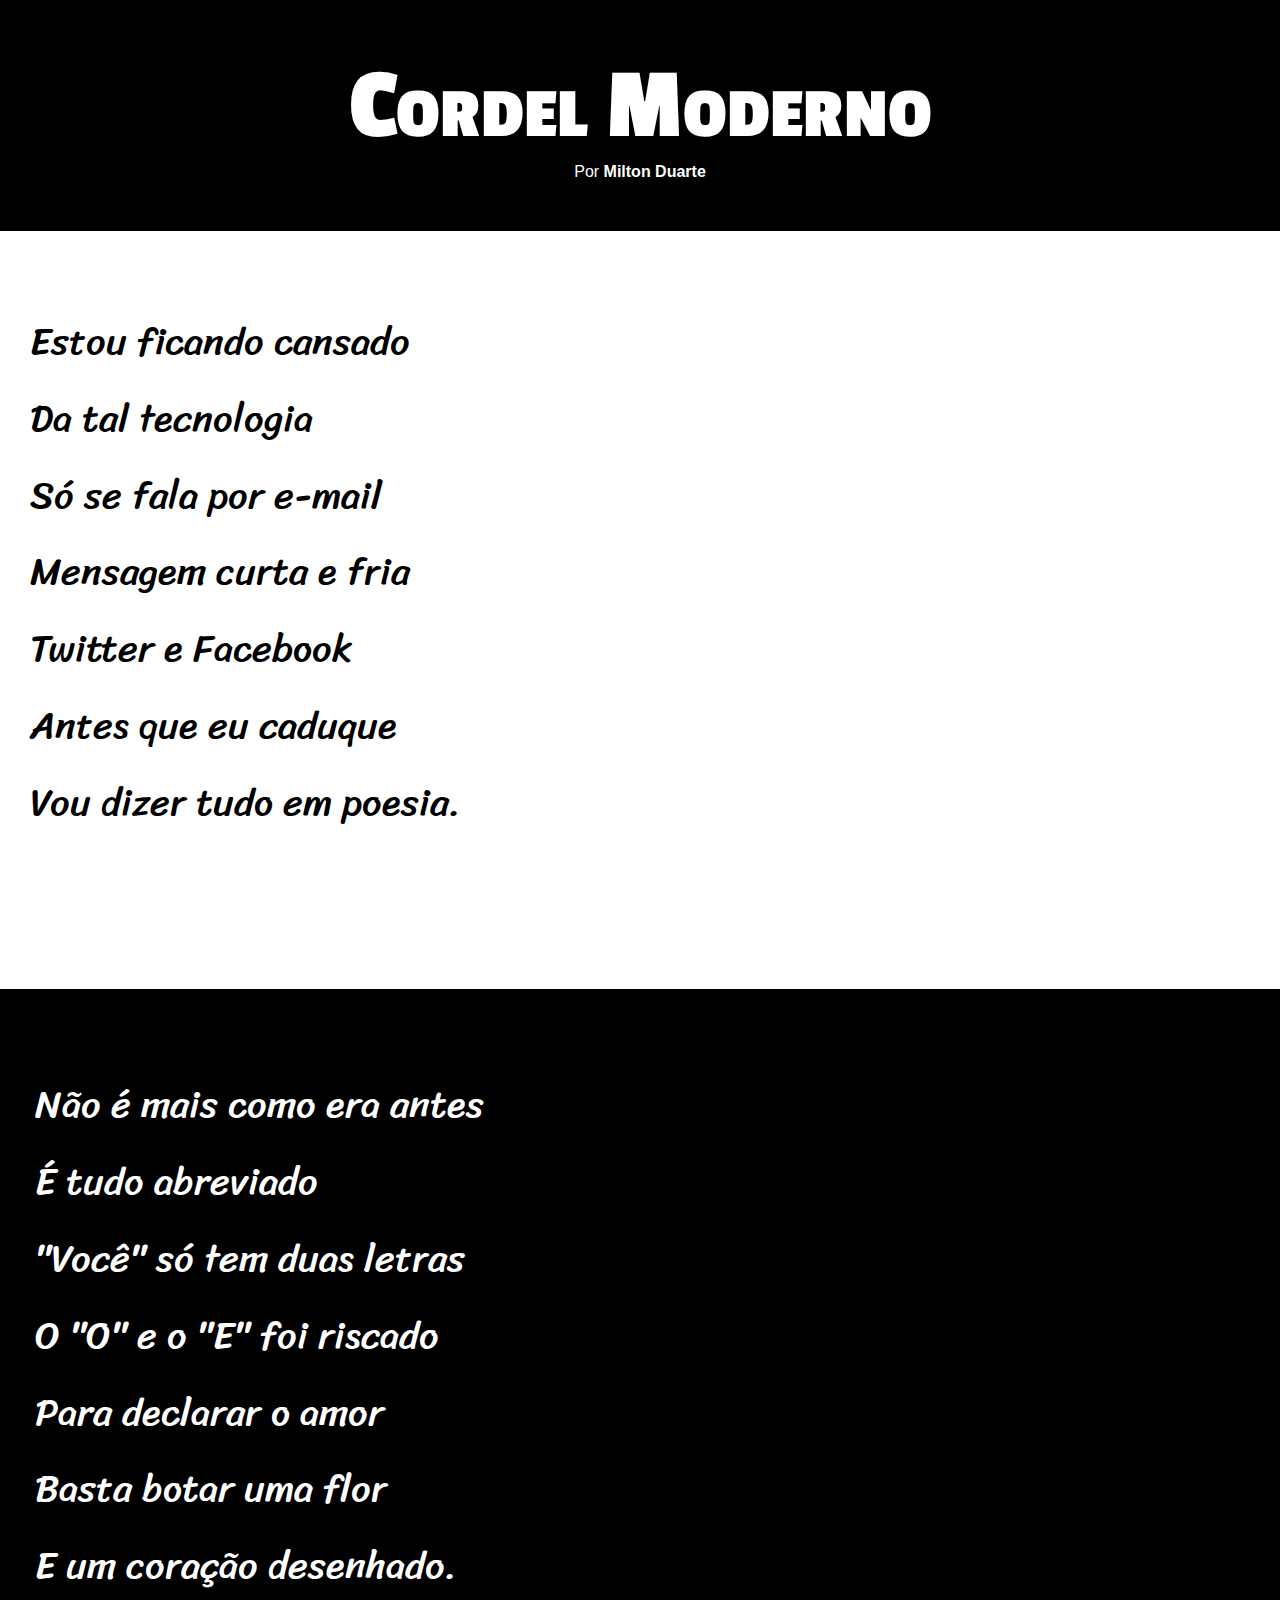
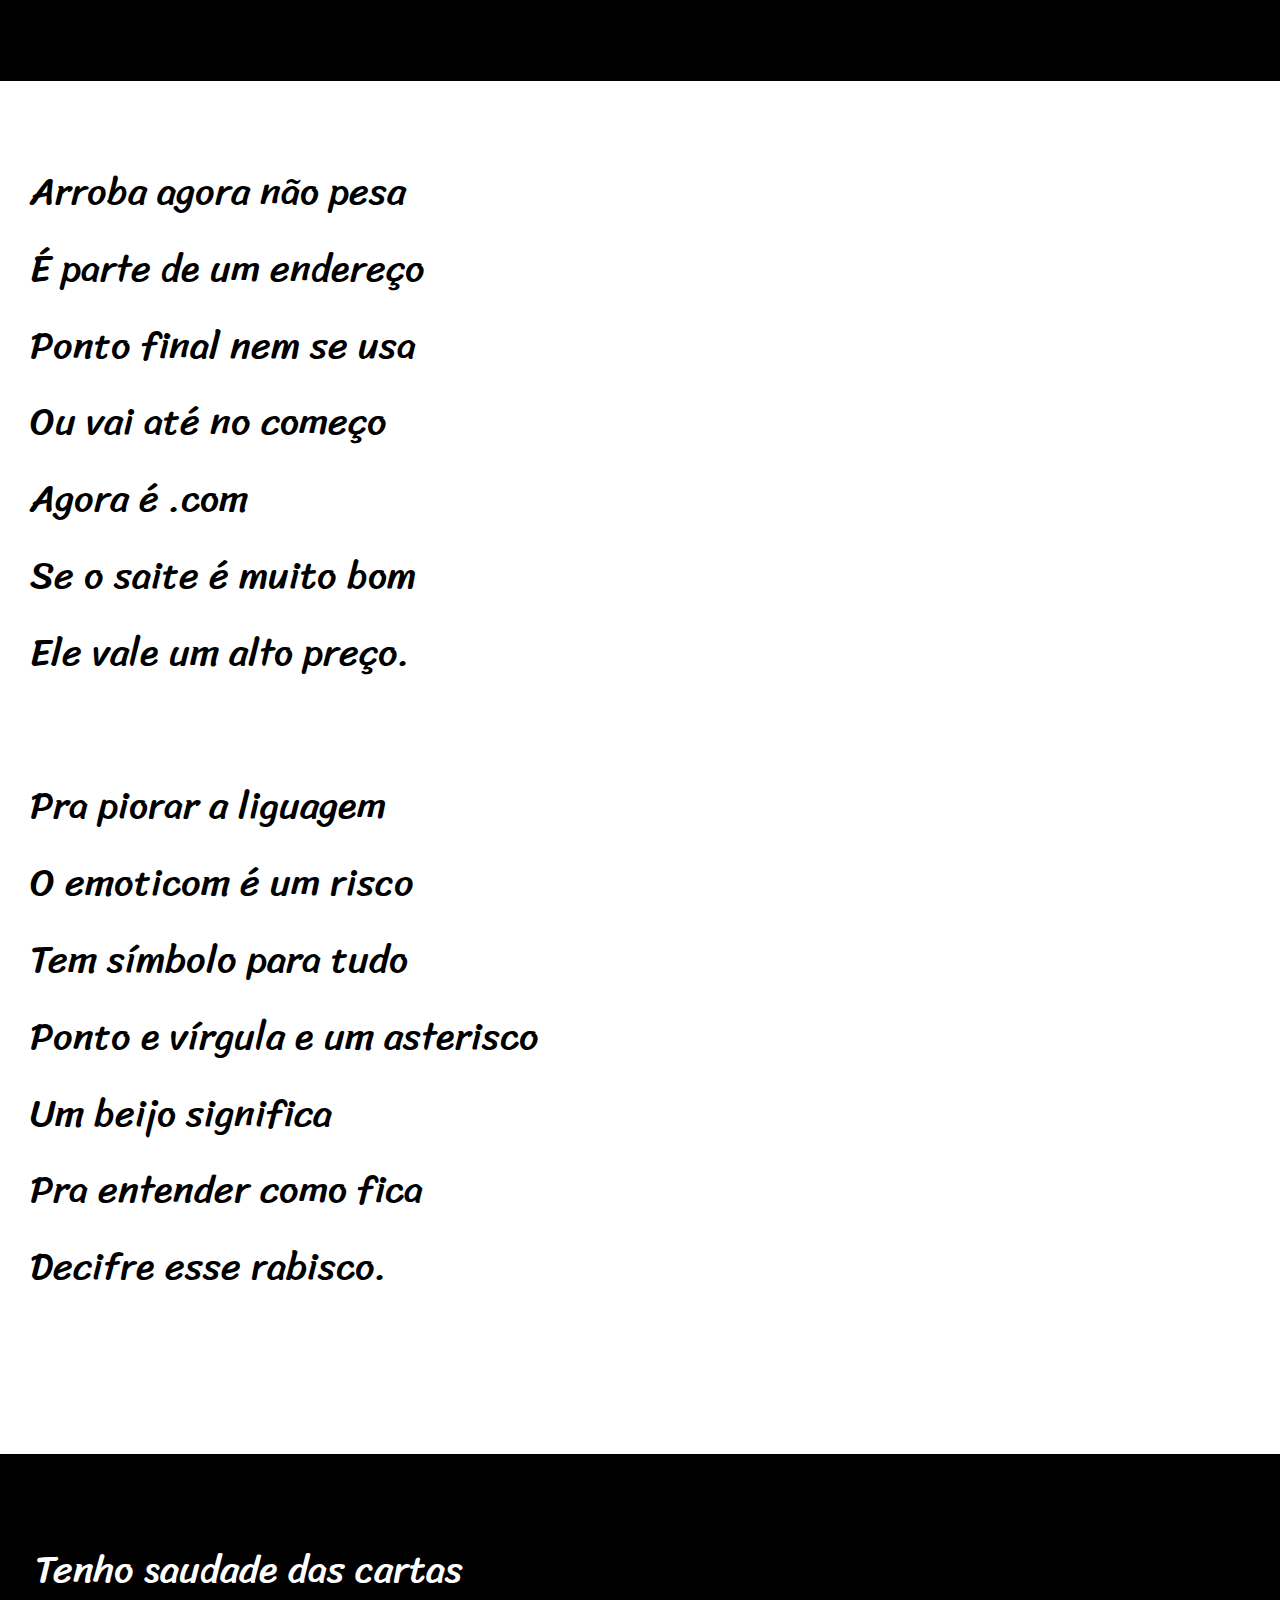
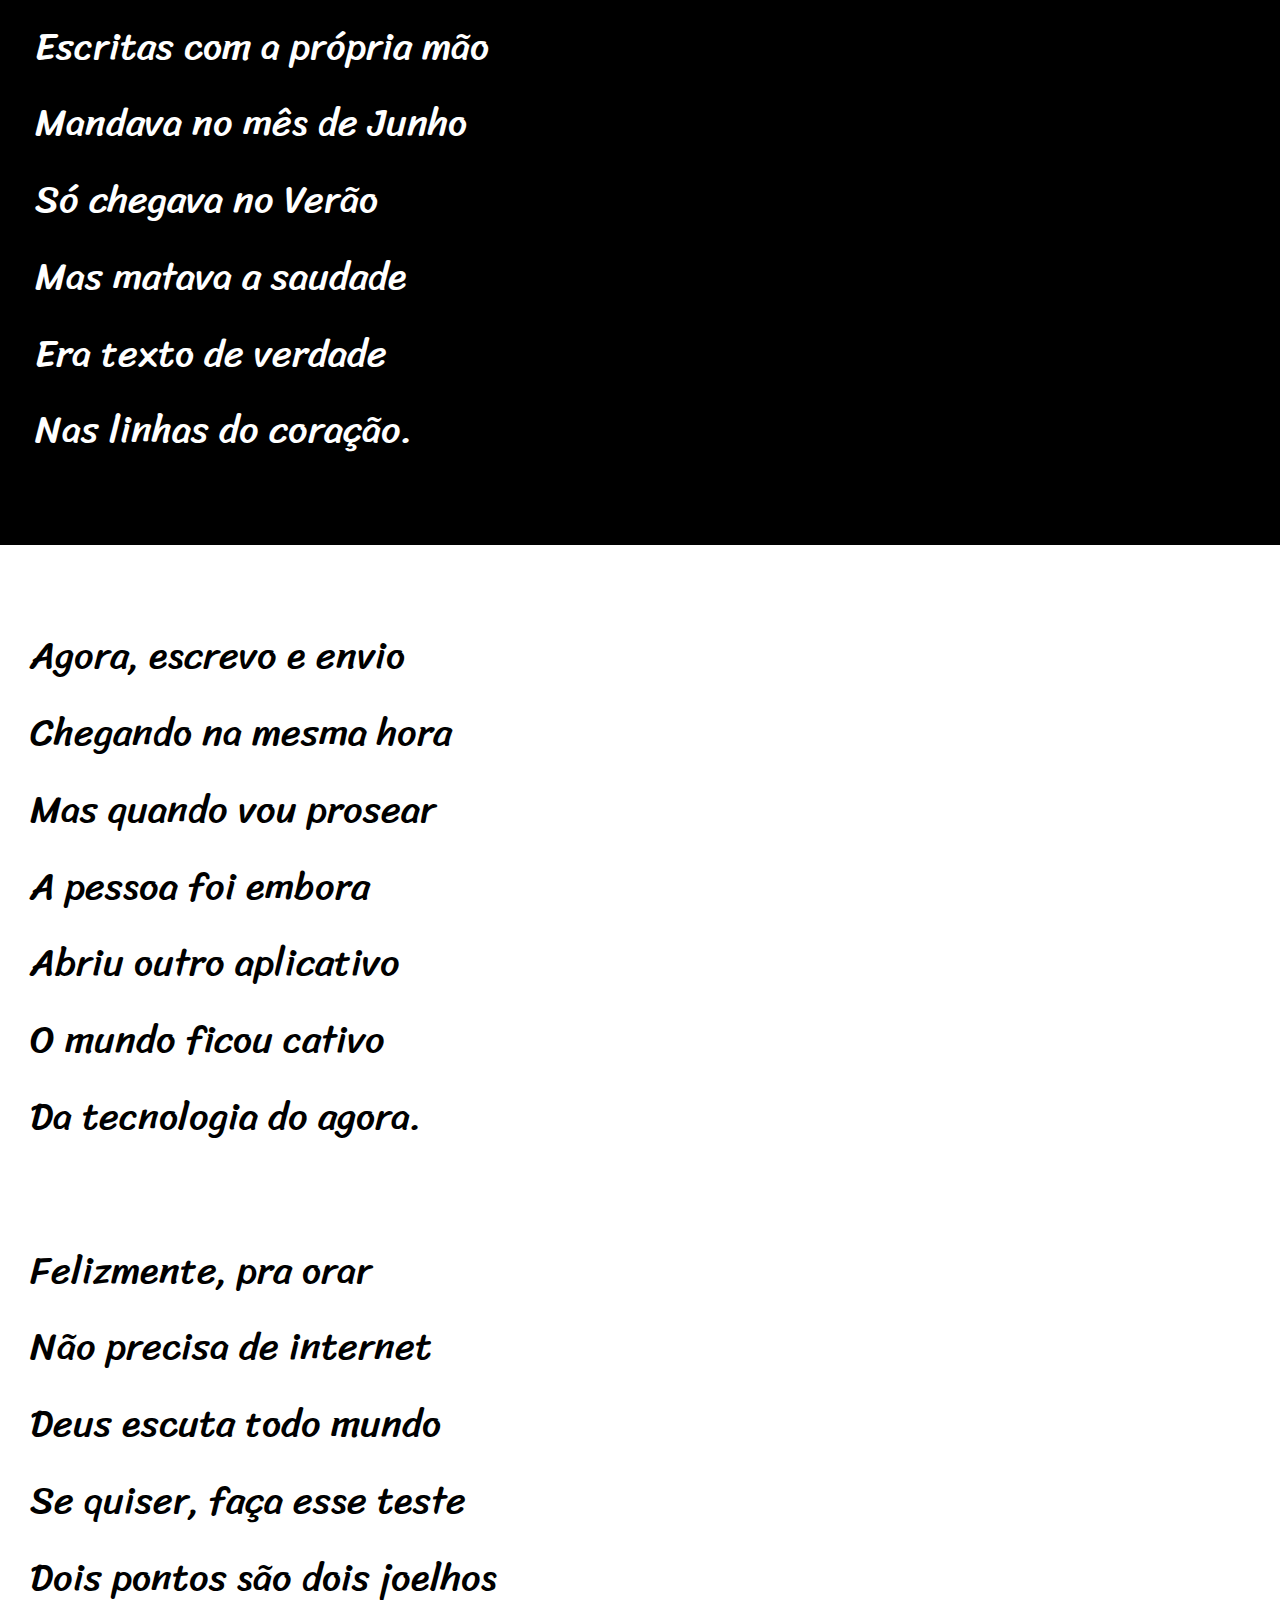
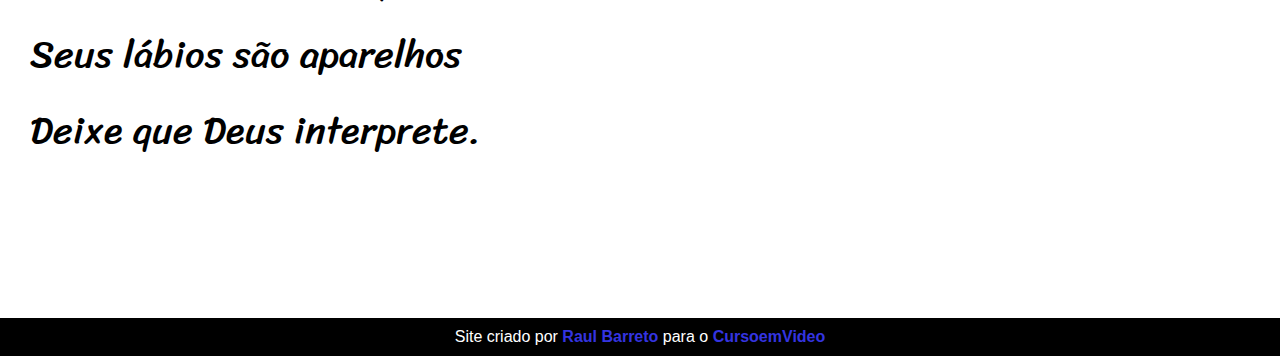
<file: desafio012/index.html>
<!DOCTYPE html>
<html lang="pt">
<head>
    <meta charset="UTF-8">
    <meta name="viewport" content="width=device-width, initial-scale=1.0">
    <title>Cordel Moderno</title>
    <link rel="stylesheet" href="style.css">
</head>
<body>
    <header>
        <h1>Cordel Moderno</h1>
        <p>
            Por <a href="https://www.recantodasletras.com.br/poesias/3186743" target="_blank">Milton Duarte</a>
        </p>
    </header>

    <section class="normal">
        <p>
            Estou ficando cansado <br>
            Da tal tecnologia <br>
            Só se fala por e-mail <br>
            Mensagem curta e fria <br>
            Twitter e Facebook <br>
            Antes que eu caduque <br>
            Vou dizer tudo em poesia.
        </p>
    </section>

    <section class="imagem" id="img01">
        <p>
            Não é mais como era antes <br>
            É tudo abreviado <br>
            "Você" só tem duas letras <br>
            O "O" e o "E" foi riscado <br>
            Para declarar o amor <br>
            Basta botar uma flor <br>
            E um coração desenhado.
        </p>
    </section>

    <section class="normal">
        <p>
            Arroba agora não pesa <br>
            É parte de um endereço <br>
            Ponto final nem se usa <br>
            Ou vai até no começo <br>
            Agora é .com <br>
            Se o saite é muito bom <br>
            Ele vale um alto preço.
        </p>

        <p>
            Pra piorar a liguagem <br>
            O emoticom é um risco <br>
            Tem símbolo para tudo <br>
            Ponto e vírgula e um asterisco <br>
            Um beijo significa <br>
            Pra entender como fica <br>
            Decifre esse rabisco.
        </p>
    </section>

    <section class="imagem" id="img02">
        <p>
            Tenho saudade das cartas <br>
            Escritas com a própria mão <br>
            Mandava no mês de Junho <br>
            Só chegava no Verão <br>
            Mas matava a saudade <br>
            Era texto de verdade <br>
            Nas linhas do coração.
        </p>
    </section>

    <section class="normal">
        <p>
            Agora, escrevo e envio <br>
            Chegando na mesma hora <br>
            Mas quando vou prosear <br>
            A pessoa foi embora <br>
            Abriu outro aplicativo <br>
            O mundo ficou cativo <br>
            Da tecnologia do agora.
        </p>

        <p>
            Felizmente, pra orar <br>
            Não precisa de internet <br>
            Deus escuta todo mundo <br>
            Se quiser, faça esse teste <br>
            Dois pontos são dois joelhos <br>
            Seus lábios são aparelhos <br>
            Deixe que Deus interprete.
        </p>
    </section>

    <footer>
        <p>Site criado por <a href="https://github.com/RaulBarreto99" target="_blank">Raul Barreto</a> para o <a href="https://www.cursoemvideo.com" target="_blank">CursoemVideo</a></p>
    </footer>
</body>
</html>
</file>
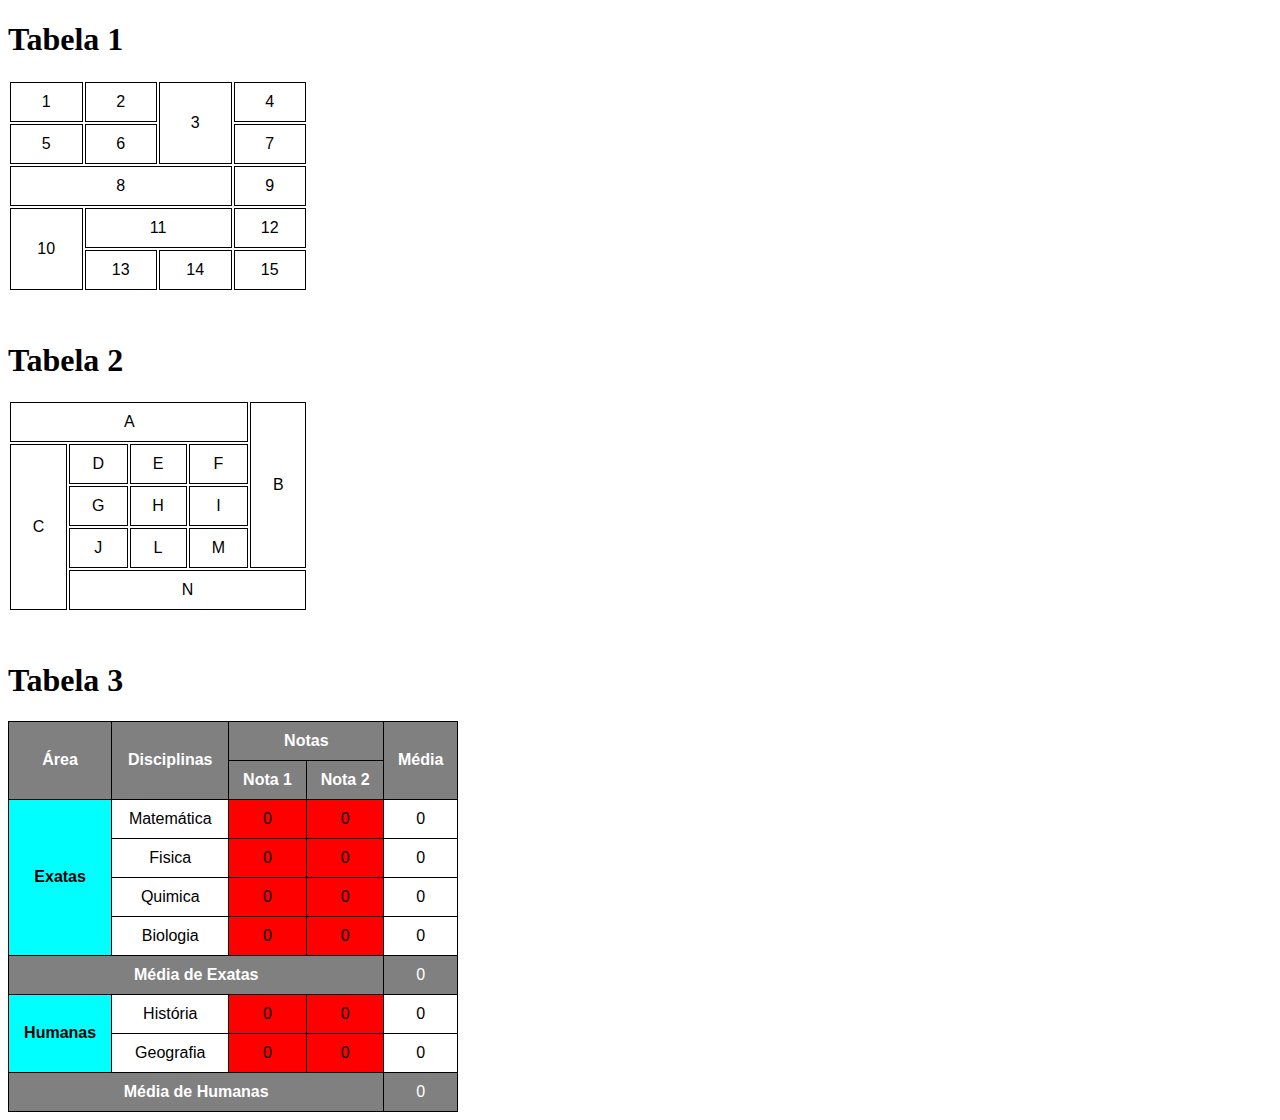
<file: desafio13/desafio13.html>
<!DOCTYPE html>
<html lang="en">
<head>
    <meta charset="UTF-8">
    <meta name="viewport" content="width=device-width, initial-scale=1.0">
    <title>Desafio 13</title>
    <style>
        table.tabela1{
            font-family: Arial, Helvetica, sans-serif;
            width: 300px;
        }

        table.tabela1 > tbody > tr{
            text-align: center;
        }

        table.tabela1 > tbody > tr > td{
            border: 1px solid black;
            padding: 10px;
        }

        table.tabela2{
            font-family: Arial, Helvetica, sans-serif;
            width: 300px;
        }

        table.tabela2 > tbody > tr{
            text-align: center;
        }

        table.tabela2 > tbody > tr > td{
            border: 1px solid black;
            padding: 10px;
        }

        table.tabela3{
            font-family: Arial, Helvetica, sans-serif;
            width: 450px;
            border-collapse: collapse;
        }

        table.tabela3 > thead > tr{
            text-align: center;
            background-color: gray;
            color: white;
        }

        table.tabela3 > thead > tr > th{
            border: 1px solid black;
            padding: 10px;
            font-size: 1rem;
        }

        table.tabela3 > tbody > tr{
            text-align: center;
        }

        table.tabela3 > tbody > tr > td{
            border: 1px solid black;
            padding: 10px;
        }

        table.tabela3 > tbody > tr > th{
            border: 1px solid black;
            padding: 10px;
        }

        col.carea{
            background-color: aqua;
        }

        .cnota{
            background-color: red;
        }
    </style>
</head>
<body>
    <h1>Tabela 1</h1>
    <table class="tabela1">
        <tbody>
            <tr>
                <td>1</td>
                <td>2</td>
                <td rowspan="2">3</td>
                <td>4</td>
            </tr>
            <tr>
                <td>5</td>
                <td>6</td>
                <td>7</td>
            </tr>
            <tr>
                <td colspan="3">8</td>
                <td>9</td>
            </tr>
            <tr>
                <td rowspan="2">10</td>
                <td colspan="2">11</td>
                <td>12</td>
            </tr>
            <tr>
                
                <td>13</td>
                <td>14</td>
                <td>15</td>
            </tr>
        </tbody>
    </table>
    
    <h1 style="margin-top: 50px;">Tabela 2</h1>
    <table class="tabela2">
        <tbody>
            <tr>
                <td colspan="4">A</td>
                <td rowspan="4">B</td>
            </tr>
            <tr>
                <td rowspan="4">C</td>
                <td>D</td>
                <td>E</td>
                <td>F</td>
                
            </tr>
            <tr>
                
                <td>G</td>
                <td>H</td>
                <td>I</td>
                
            </tr>
            <tr>
                
                <td>J</td>
                <td>L</td>
                <td>M</td>
                
            </tr>
            <tr>
                
                <td colspan="4">N</td>
                
            </tr>
        </tbody>

    </table>

    <h1 style="margin-top: 50px;">Tabela 3</h1>
    <table class="tabela3">

        <colgroup>
            <col class="carea">
            <col class="cdis">
            <col class="cnota" span="2">
            <col class="cmedia">
        </colgroup>

        <thead>
            <tr>
                <th rowspan="2" scope="col">Área</th>
                <th rowspan="2" scope="col">Disciplinas</th>
                <th colspan="2" scope="colgroup">Notas</th>
                <th rowspan="2" scope="col">Média</th>
            </tr>
            <tr>
                <th scope="col">Nota 1</th>
                <th scope="col">Nota 2</th>
            </tr>
        </thead>

        <tbody>
            <tr>
                <th rowspan="4" scope="rowgroup">Exatas</th>
                <td>Matemática</td>
                <td>0</td>
                <td>0</td>
                <td>0</td>
            </tr>
            <tr>
                
                <td>Fisica</td>
                <td>0</td>
                <td>0</td>
                <td>0</td>
            </tr>
            <tr>
                
                <td>Quimica</td>
                <td>0</td>
                <td>0</td>
                <td>0</td>
            </tr>
            <tr>
                
                <td>Biologia</td>
                <td>0</td>
                <td>0</td>
                <td>0</td>
            </tr>
            <tr style="background-color: gray; color: white;">
                <th colspan="4" scope="row">Média de Exatas</th>
                <td>0</td>
            </tr>
            <tr>
                <th rowspan="2" scope="rowgroup">Humanas</th>
                <td>História</td>
                <td>0</td>
                <td>0</td>
                <td>0</td>
            </tr>
            <tr>
                
                <td>Geografia</td>
                <td>0</td>
                <td>0</td>
                <td>0</td>
            </tr>
            <tr style="background-color: gray; color: white;">
                <th colspan="4" scope="row">Média de Humanas</th>
                <td>0</td>
            </tr>
        </tbody>

    </table>
    
</body>
</html>
</file>
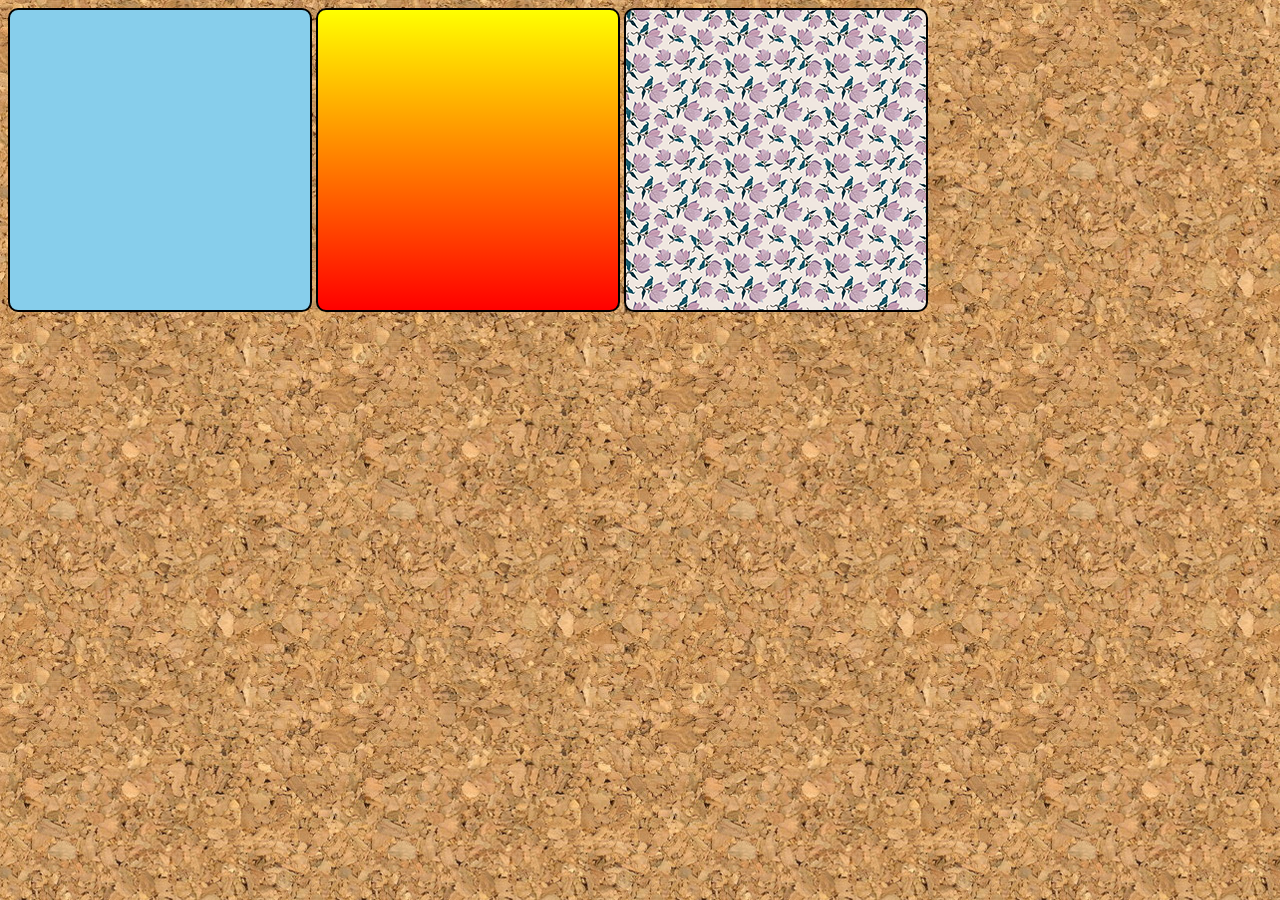
<file: ex022/fundo001.html>
<!DOCTYPE html>
<html lang="en">
<head>
    <meta charset="UTF-8">
    <meta name="viewport" content="width=device-width, initial-scale=1.0">
    <title>Tetste de imagem de fundo</title>
    <style>
        body{
            background-image: url('imagens/wallpaper001.jpg');
        }
        .quadrado{
            border: 2px solid black;
            width: 300px;
            height: 300px;
            display: inline-block;
            border-radius: 10px;
            background-color: lightgray;
        }

        div#q1{
            background-color: skyblue;
            
        }

        div#q2{
            background-image: linear-gradient(to bottom, yellow, red);
        }

        div#q3{
            background-image: url('imagens/pattern003.png');
        }
    </style>
</head>
<body>
    <div class="quadrado" id="q1">

    </div>
    <div class="quadrado" id="q2">

    </div>
    <div class="quadrado" id="q3">

    </div>
</body>
</html>
</file>
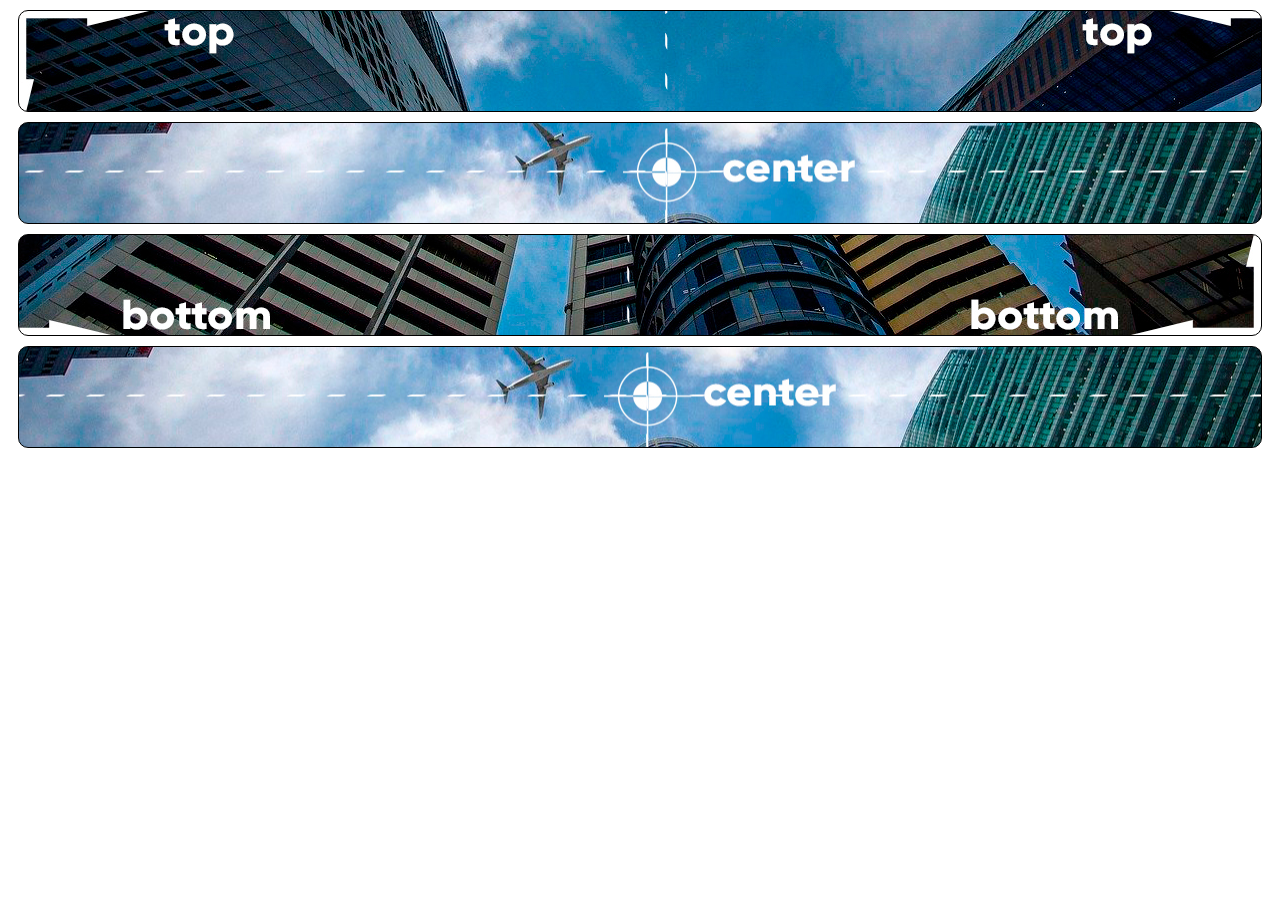
<file: ex022/fundo003.html>
<!DOCTYPE html>
<html lang="pt">
<head>
    <meta charset="UTF-8">
    <meta name="viewport" content="width=device-width, initial-scale=1.0">
    <title>Posição dos Fundos</title>
    <style>
        div.bloco{
            height: 100px;
            border: 1px solid black;
            margin: 10px;
            border-radius: 10px;
            background-image: url(imagens/wallpaper003.jpg);
        }

        div#q1{
            background-position: left top;
        }

        div#q2{
            background-position: left center;
        }

        div#q3{
            background-position: right bottom;
        }

        div#q4{
            background-position: center center
        }
    </style>
</head>
<body>
    <div class="bloco" id="q1">

    </div>
    <div class="bloco" id="q2">

    </div>
    <div class="bloco" id="q3">

    </div>
    <div class="bloco" id="q4">

    </div>
    
</body>
</html>
</file>
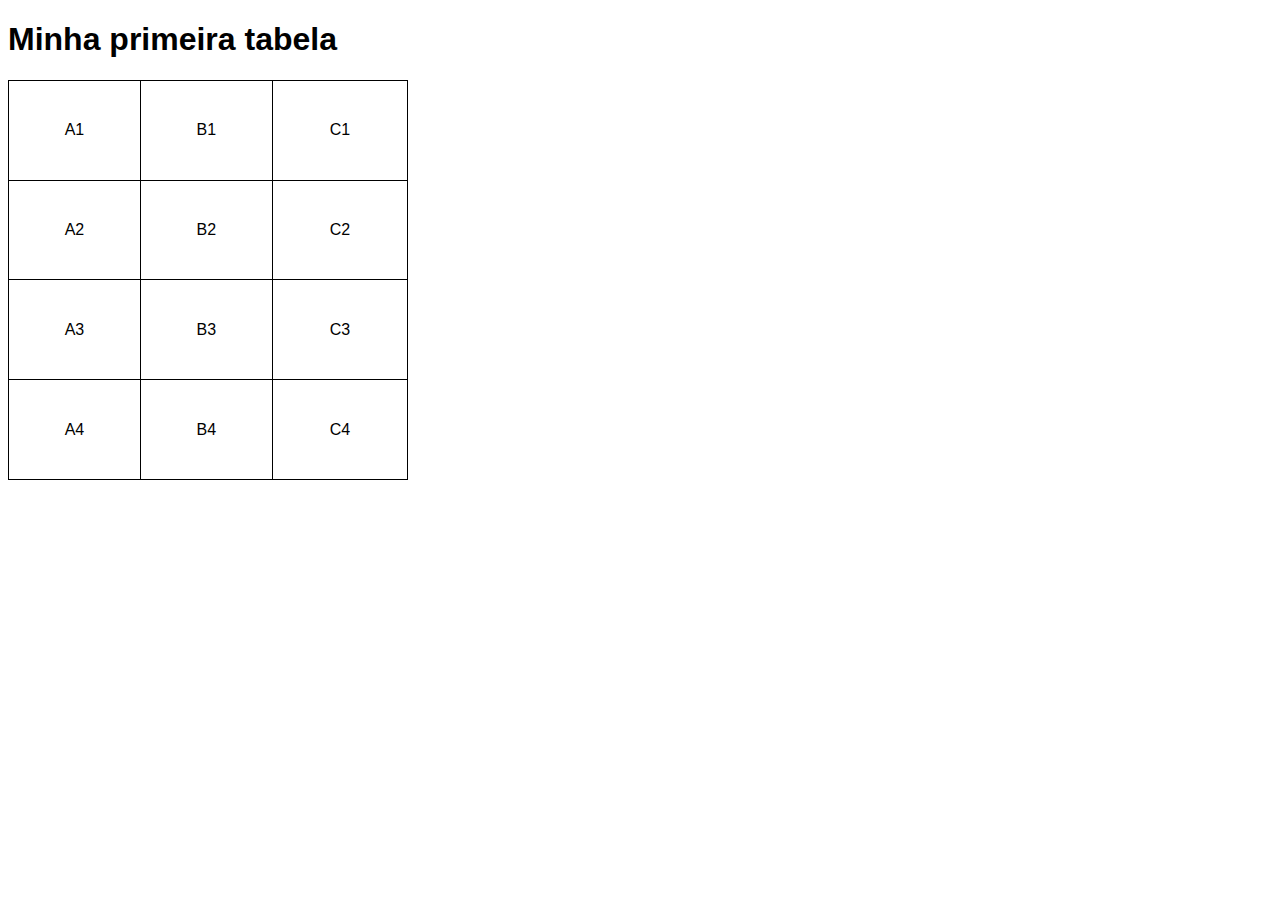
<file: ex023/tabela001.html>
<!DOCTYPE html>
<html lang="en">
<head>
    <meta charset="UTF-8">
    <meta name="viewport" content="width=device-width, initial-scale=1.0">
    <title>Tabelas</title>
    <style>
        body{
            font-family: Arial, Helvetica, sans-serif;
        }

        table{
            width: 400px;
            height: 400px;
            border-collapse: collapse;
        }

        td{
            border: 1px solid black;
            padding: 8px;
            text-align: center;
            vertical-align: middle;
        }
    </style>
</head>
<body>
    <h1>Minha primeira tabela</h1>

    <table>
        <tr>
            <td>A1</td>
            <td>B1</td>
            <td>C1</td>
        </tr>
        <tr>
            <td>A2</td>
            <td>B2</td>
            <td>C2</td>
        </tr>
        <tr>
            <td>A3</td>
            <td>B3</td>
            <td>C3</td>
        </tr>
        <tr>
            <td>A4</td>
            <td>B4</td>
            <td>C4</td>
        </tr>
    </table>
    
</body>
</html>
</file>
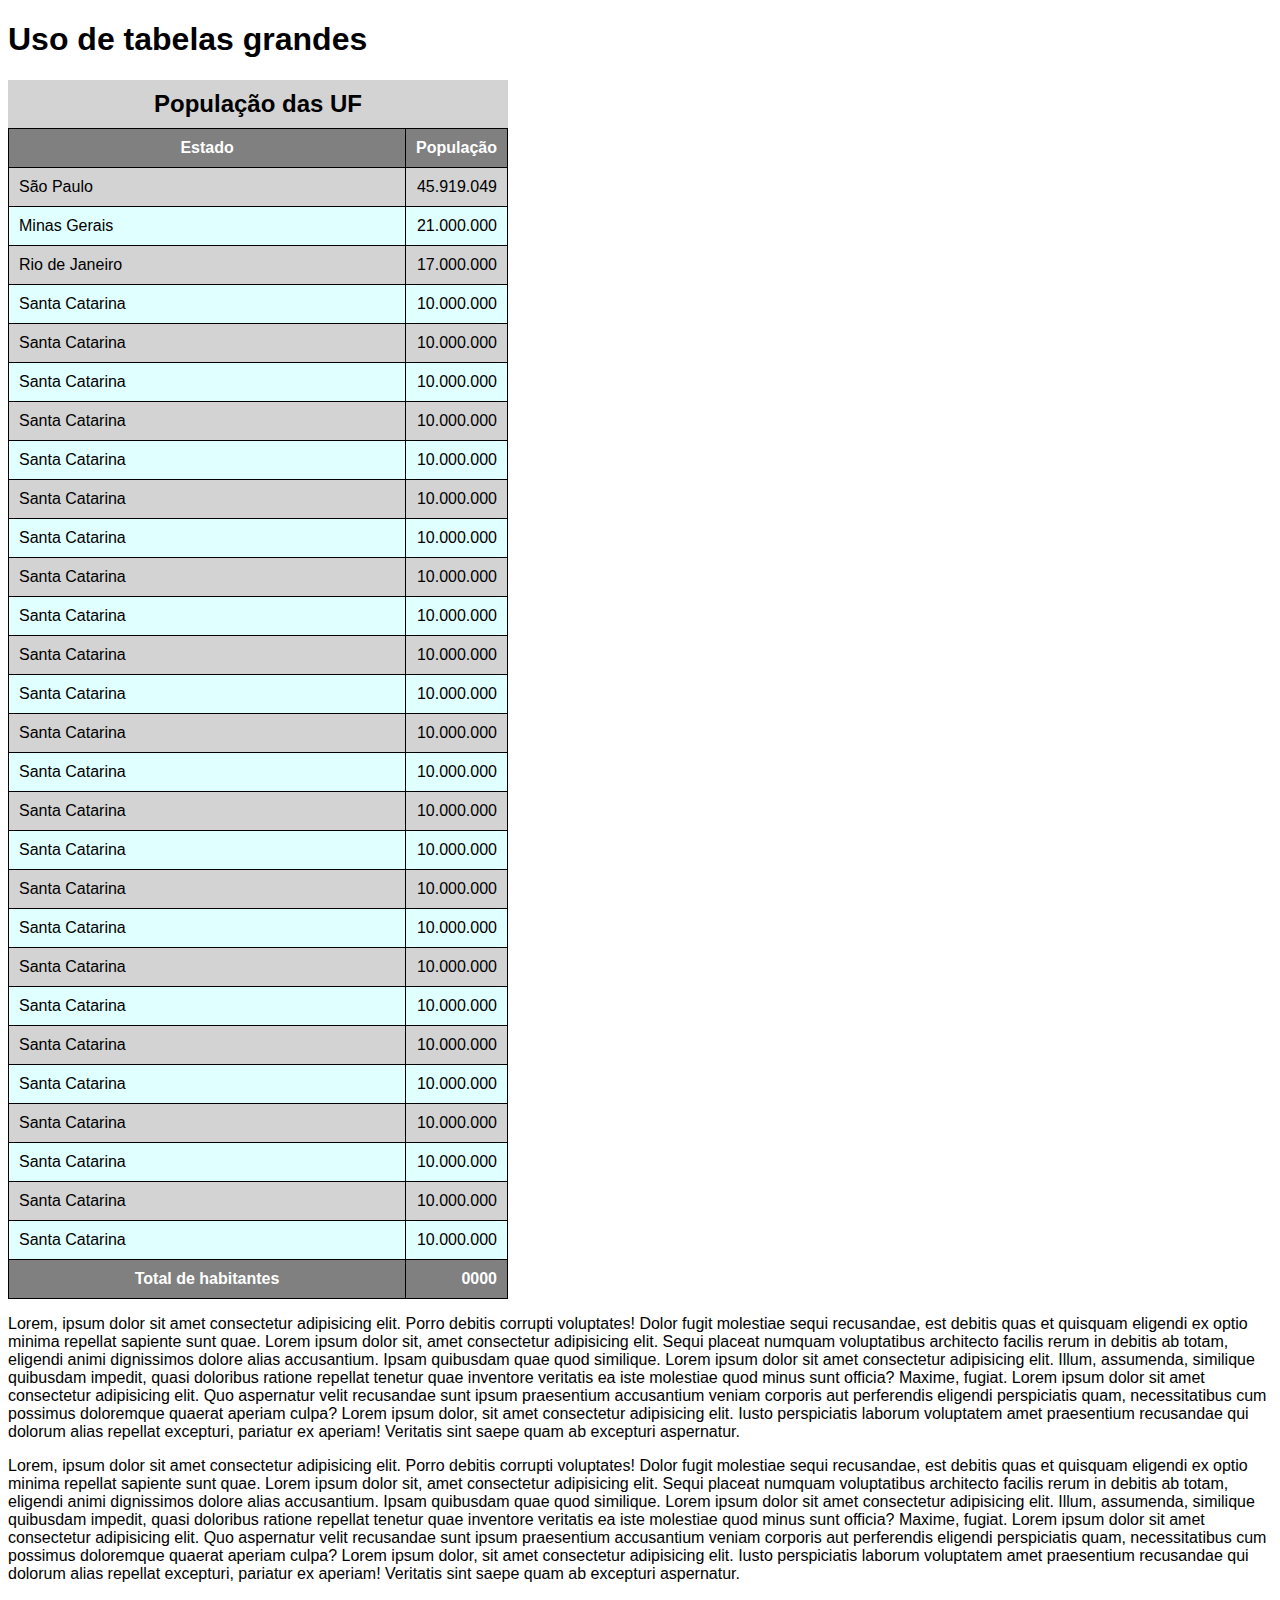
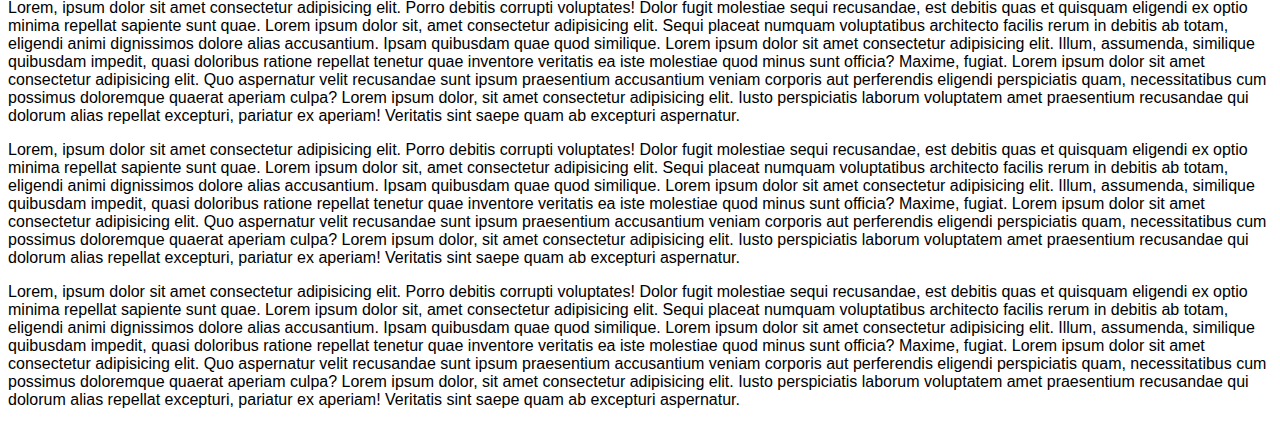
<file: ex023/tabela002.html>
<!DOCTYPE html>
<html lang="en">
<head>
    <meta charset="UTF-8">
    <meta name="viewport" content="width=device-width, initial-scale=1.0">
    <title>Tabelas</title>
    <style>
        body{
            font-family: Arial, Helvetica, sans-serif;
        }

        table{
            width: 500px;
            border-collapse: collapse;
            position: relative;
        }

        td, th{
            border: 1px solid black;
            padding: 10px;
        }

        thead, tfoot{
            background-color: gray;
            color: white;
        }

        thead > tr > th {
            position: sticky;
            top: -1px;
            background-color: gray;
        }

        td.num{
            text-align: right;
        }

        tbody > tr:nth-child(odd){
            background-color: lightgray;
        }

        tbody > tr:nth-child(even){
            background-color: lightcyan;
        }

        caption{
            font-size: 1.5em;
            font-weight: bold;
            padding: 10px;
            background-color: lightgray;
        }
    </style>
</head>
<body>
    <h1>Uso de tabelas grandes</h1>

    <table>
        <caption>População das UF</caption>
        <thead>
            <tr>
                <th scope="col">Estado</th>
                <th scope="col" style="width: 50px;">População</th>
            </tr>
        </thead>
        <tbody>
            <tr>
                <td>São Paulo</td>
                <td class="num">45.919.049</td>
            </tr>
            <tr>
                <td>Minas Gerais</td>
                <td class="num">21.000.000</td>
            </tr>
            <tr>
                <td>Rio de Janeiro</td>
                <td class="num">17.000.000</td>
            </tr>
            <tr>
                <td>Santa Catarina</td>
                <td class="num">10.000.000</td>
            </tr>
            <tr>
                <td>Santa Catarina</td>
                <td class="num">10.000.000</td>
            </tr>
            <tr>
                <td>Santa Catarina</td>
                <td class="num">10.000.000</td>
            </tr>
            <tr>
                <td>Santa Catarina</td>
                <td class="num">10.000.000</td>
            </tr>
            <tr>
                <td>Santa Catarina</td>
                <td class="num">10.000.000</td>
            </tr>
            <tr>
                <td>Santa Catarina</td>
                <td class="num">10.000.000</td>
            </tr>
            <tr>
                <td>Santa Catarina</td>
                <td class="num">10.000.000</td>
            </tr>
            <tr>
                <td>Santa Catarina</td>
                <td class="num">10.000.000</td>
            </tr>
            <tr>
                <td>Santa Catarina</td>
                <td class="num">10.000.000</td>
            </tr>
            <tr>
                <td>Santa Catarina</td>
                <td class="num">10.000.000</td>
            </tr>
            <tr>
                <td>Santa Catarina</td>
                <td class="num">10.000.000</td>
            </tr>
            <tr>
                <td>Santa Catarina</td>
                <td class="num">10.000.000</td>
            </tr>
            <tr>
                <td>Santa Catarina</td>
                <td class="num">10.000.000</td>
            </tr>
            <tr>
                <td>Santa Catarina</td>
                <td class="num">10.000.000</td>
            </tr>
            <tr>
                <td>Santa Catarina</td>
                <td class="num">10.000.000</td>
            </tr>
            <tr>
                <td>Santa Catarina</td>
                <td class="num">10.000.000</td>
            </tr>
            <tr>
                <td>Santa Catarina</td>
                <td class="num">10.000.000</td>
            </tr>
            <tr>
                <td>Santa Catarina</td>
                <td class="num">10.000.000</td>
            </tr>
            <tr>
                <td>Santa Catarina</td>
                <td class="num">10.000.000</td>
            </tr>
            <tr>
                <td>Santa Catarina</td>
                <td class="num">10.000.000</td>
            </tr>
            <tr>
                <td>Santa Catarina</td>
                <td class="num">10.000.000</td>
            </tr>
            <tr>
                <td>Santa Catarina</td>
                <td class="num">10.000.000</td>
            </tr>
            <tr>
                <td>Santa Catarina</td>
                <td class="num">10.000.000</td>
            </tr>
            <tr>
                <td>Santa Catarina</td>
                <td class="num">10.000.000</td>
            </tr>
            <tr>
                <td>Santa Catarina</td>
                <td class="num">10.000.000</td>
            </tr>

        </tbody>
        <tfoot>
            <tr>
                <th scope="row">Total de habitantes</th>
                <td class="num"><strong>0000</strong></td>
            </tr>
        </tfoot>
    </table>

    <p>Lorem, ipsum dolor sit amet consectetur adipisicing elit. Porro debitis corrupti voluptates! Dolor fugit molestiae sequi recusandae, est debitis quas et quisquam eligendi ex optio minima repellat sapiente sunt quae. Lorem ipsum dolor sit, amet consectetur adipisicing elit. Sequi placeat numquam voluptatibus architecto facilis rerum in debitis ab totam, eligendi animi dignissimos dolore alias accusantium. Ipsam quibusdam quae quod similique. Lorem ipsum dolor sit amet consectetur adipisicing elit. Illum, assumenda, similique quibusdam impedit, quasi doloribus ratione repellat tenetur quae inventore veritatis ea iste molestiae quod minus sunt officia? Maxime, fugiat. Lorem ipsum dolor sit amet consectetur adipisicing elit. Quo aspernatur velit recusandae sunt ipsum praesentium accusantium veniam corporis aut perferendis eligendi perspiciatis quam, necessitatibus cum possimus doloremque quaerat aperiam culpa? Lorem ipsum dolor, sit amet consectetur adipisicing elit. Iusto perspiciatis laborum voluptatem amet praesentium recusandae qui dolorum alias repellat excepturi, pariatur ex aperiam! Veritatis sint saepe quam ab excepturi aspernatur.</p>
    <p>Lorem, ipsum dolor sit amet consectetur adipisicing elit. Porro debitis corrupti voluptates! Dolor fugit molestiae sequi recusandae, est debitis quas et quisquam eligendi ex optio minima repellat sapiente sunt quae. Lorem ipsum dolor sit, amet consectetur adipisicing elit. Sequi placeat numquam voluptatibus architecto facilis rerum in debitis ab totam, eligendi animi dignissimos dolore alias accusantium. Ipsam quibusdam quae quod similique. Lorem ipsum dolor sit amet consectetur adipisicing elit. Illum, assumenda, similique quibusdam impedit, quasi doloribus ratione repellat tenetur quae inventore veritatis ea iste molestiae quod minus sunt officia? Maxime, fugiat. Lorem ipsum dolor sit amet consectetur adipisicing elit. Quo aspernatur velit recusandae sunt ipsum praesentium accusantium veniam corporis aut perferendis eligendi perspiciatis quam, necessitatibus cum possimus doloremque quaerat aperiam culpa? Lorem ipsum dolor, sit amet consectetur adipisicing elit. Iusto perspiciatis laborum voluptatem amet praesentium recusandae qui dolorum alias repellat excepturi, pariatur ex aperiam! Veritatis sint saepe quam ab excepturi aspernatur.</p>
    <p>Lorem, ipsum dolor sit amet consectetur adipisicing elit. Porro debitis corrupti voluptates! Dolor fugit molestiae sequi recusandae, est debitis quas et quisquam eligendi ex optio minima repellat sapiente sunt quae. Lorem ipsum dolor sit, amet consectetur adipisicing elit. Sequi placeat numquam voluptatibus architecto facilis rerum in debitis ab totam, eligendi animi dignissimos dolore alias accusantium. Ipsam quibusdam quae quod similique. Lorem ipsum dolor sit amet consectetur adipisicing elit. Illum, assumenda, similique quibusdam impedit, quasi doloribus ratione repellat tenetur quae inventore veritatis ea iste molestiae quod minus sunt officia? Maxime, fugiat. Lorem ipsum dolor sit amet consectetur adipisicing elit. Quo aspernatur velit recusandae sunt ipsum praesentium accusantium veniam corporis aut perferendis eligendi perspiciatis quam, necessitatibus cum possimus doloremque quaerat aperiam culpa? Lorem ipsum dolor, sit amet consectetur adipisicing elit. Iusto perspiciatis laborum voluptatem amet praesentium recusandae qui dolorum alias repellat excepturi, pariatur ex aperiam! Veritatis sint saepe quam ab excepturi aspernatur.</p>
    <p>Lorem, ipsum dolor sit amet consectetur adipisicing elit. Porro debitis corrupti voluptates! Dolor fugit molestiae sequi recusandae, est debitis quas et quisquam eligendi ex optio minima repellat sapiente sunt quae. Lorem ipsum dolor sit, amet consectetur adipisicing elit. Sequi placeat numquam voluptatibus architecto facilis rerum in debitis ab totam, eligendi animi dignissimos dolore alias accusantium. Ipsam quibusdam quae quod similique. Lorem ipsum dolor sit amet consectetur adipisicing elit. Illum, assumenda, similique quibusdam impedit, quasi doloribus ratione repellat tenetur quae inventore veritatis ea iste molestiae quod minus sunt officia? Maxime, fugiat. Lorem ipsum dolor sit amet consectetur adipisicing elit. Quo aspernatur velit recusandae sunt ipsum praesentium accusantium veniam corporis aut perferendis eligendi perspiciatis quam, necessitatibus cum possimus doloremque quaerat aperiam culpa? Lorem ipsum dolor, sit amet consectetur adipisicing elit. Iusto perspiciatis laborum voluptatem amet praesentium recusandae qui dolorum alias repellat excepturi, pariatur ex aperiam! Veritatis sint saepe quam ab excepturi aspernatur.</p>
    <p>Lorem, ipsum dolor sit amet consectetur adipisicing elit. Porro debitis corrupti voluptates! Dolor fugit molestiae sequi recusandae, est debitis quas et quisquam eligendi ex optio minima repellat sapiente sunt quae. Lorem ipsum dolor sit, amet consectetur adipisicing elit. Sequi placeat numquam voluptatibus architecto facilis rerum in debitis ab totam, eligendi animi dignissimos dolore alias accusantium. Ipsam quibusdam quae quod similique. Lorem ipsum dolor sit amet consectetur adipisicing elit. Illum, assumenda, similique quibusdam impedit, quasi doloribus ratione repellat tenetur quae inventore veritatis ea iste molestiae quod minus sunt officia? Maxime, fugiat. Lorem ipsum dolor sit amet consectetur adipisicing elit. Quo aspernatur velit recusandae sunt ipsum praesentium accusantium veniam corporis aut perferendis eligendi perspiciatis quam, necessitatibus cum possimus doloremque quaerat aperiam culpa? Lorem ipsum dolor, sit amet consectetur adipisicing elit. Iusto perspiciatis laborum voluptatem amet praesentium recusandae qui dolorum alias repellat excepturi, pariatur ex aperiam! Veritatis sint saepe quam ab excepturi aspernatur.</p>
    
</body>
</html>
</file>
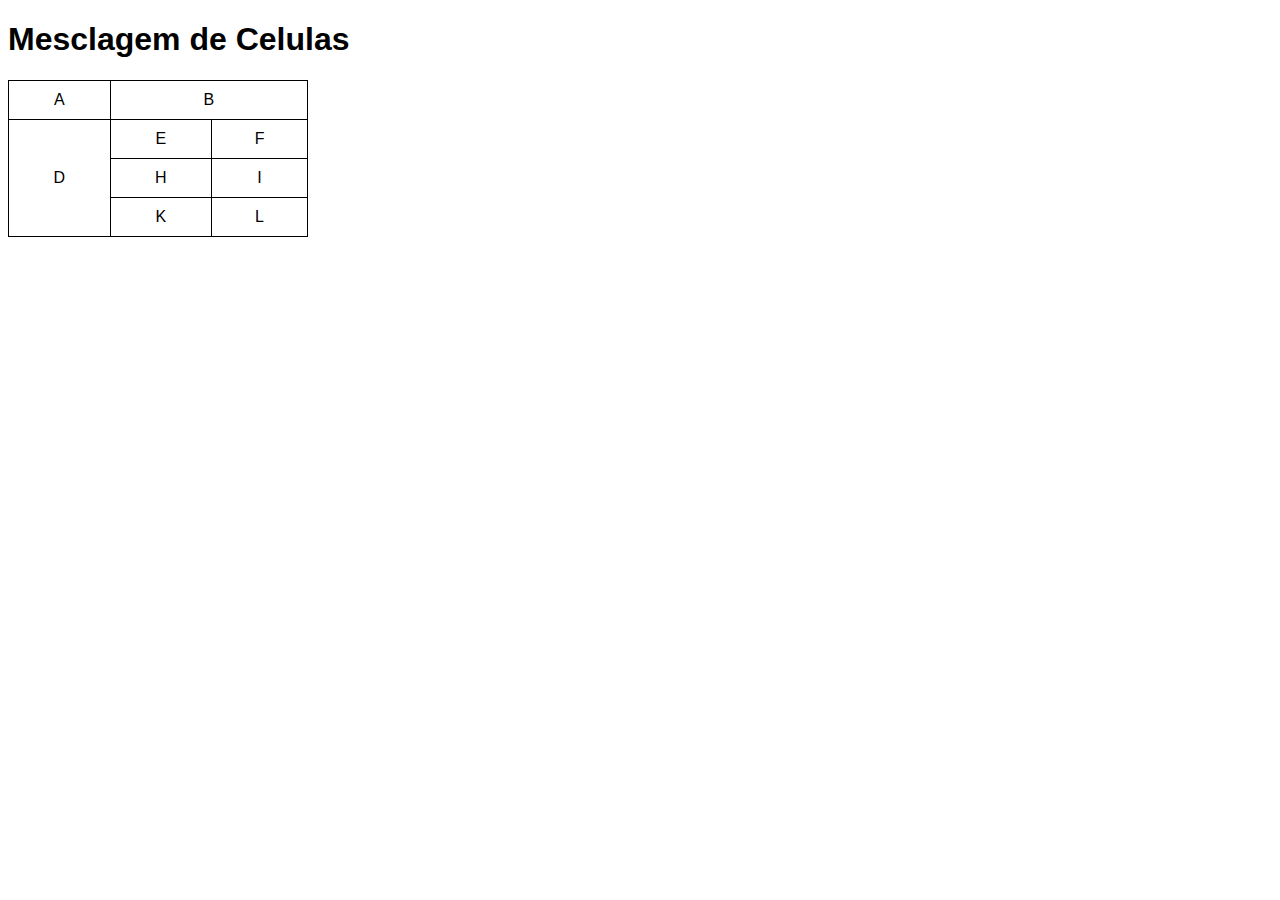
<file: ex023/tabela003.html>
<!DOCTYPE html>
<html lang="en">
<head>
    <meta charset="UTF-8">
    <meta name="viewport" content="width=device-width, initial-scale=1.0">
    <title>Tabelas</title>
    <style>
        body{
            font-family: Arial, Helvetica, sans-serif;
        }

        table{
            border-collapse: collapse;
            width: 300px;
        }

        td{
            border: 1px solid black;
            padding: 10px;
            text-align: center;
        }
    </style>
</head>
<body>
    <h1>Mesclagem de Celulas</h1>

    <table>
        <tr>
            <td>A</td>
            <td colspan="2">B</td>
            
        </tr>
        <tr>
            <td rowspan="3">D</td>
            <td>E</td>
            <td>F</td>
        </tr><tr>
            
            <td>H</td>
            <td>I</td>
        </tr><tr>
            
            <td>K</td>
            <td>L</td>
        </tr>
    </table>
    
</body>
</html>
</file>
<file: desafio012/style.css>
@charset "UTF-8";

@import url('https://fonts.googleapis.com/css2?family=Passion+One:wght@400;700;900&family=Sriracha&display=swap');

:root{
    --fonte1: Verdana, Geneva, Tahoma, sans-serif;
    --fonte2: "Passion One", sans-serif;
    --fonte3: "Sriracha", cursive;
}

*{
    margin: 0px;
    padding: 0px;
}

html, body{
    background-color: darkgray;
    min-height: 100vh;
    font-family: var(--fonte1);
}

header{
    background-color: black;
    color: white;
    text-align: center;
}

header > h1{
    padding-top: 50px;
    font-variant: small-caps;
    font-family: var(--fonte2);
    font-size: 8vw;
}

header > p{
    padding-bottom: 50px;
}

a{
    color: white;
    text-decoration: none;
    font-weight: bolder;
}

a:hover{
    text-decoration: underline;
}

section{
    padding: 8vh 0 8vh 0;
    line-height: 2em;
    padding-left: 30px;
    font-family: var(--fonte3);
    font-size: 3vw;
}

section > p{
    padding-bottom: 2em;
}

footer{
    background-color: black;
    text-align: center;
    color: white;
    padding: 10px;
}

footer > p > a {
    color: rgb(52, 52, 224);
}

.normal{
    background-color: white;
    color: black;
}

.imagem{
    background-color: black;
    color: white;
    box-shadow: inset 6px 6px 13px 0px rgba(0, 0, 0, 0.61);
}

.imagem > p{
    background-color: rgba(0, 0, 0, 0.601);
    display: inline-block;
    padding: 5px;
    text-shadow: 1px 1px 0px black;
    border-radius: 10px;
}

#img01{
    background-image: url(imagens/background001.jpg);
    background-position: right center;
    background-size: cover;
    background-attachment: fixed;
}

#img02{
    background-image: url(imagens/background002.jpg);
    background-size: cover;
    background-attachment: fixed;
}
</file>
